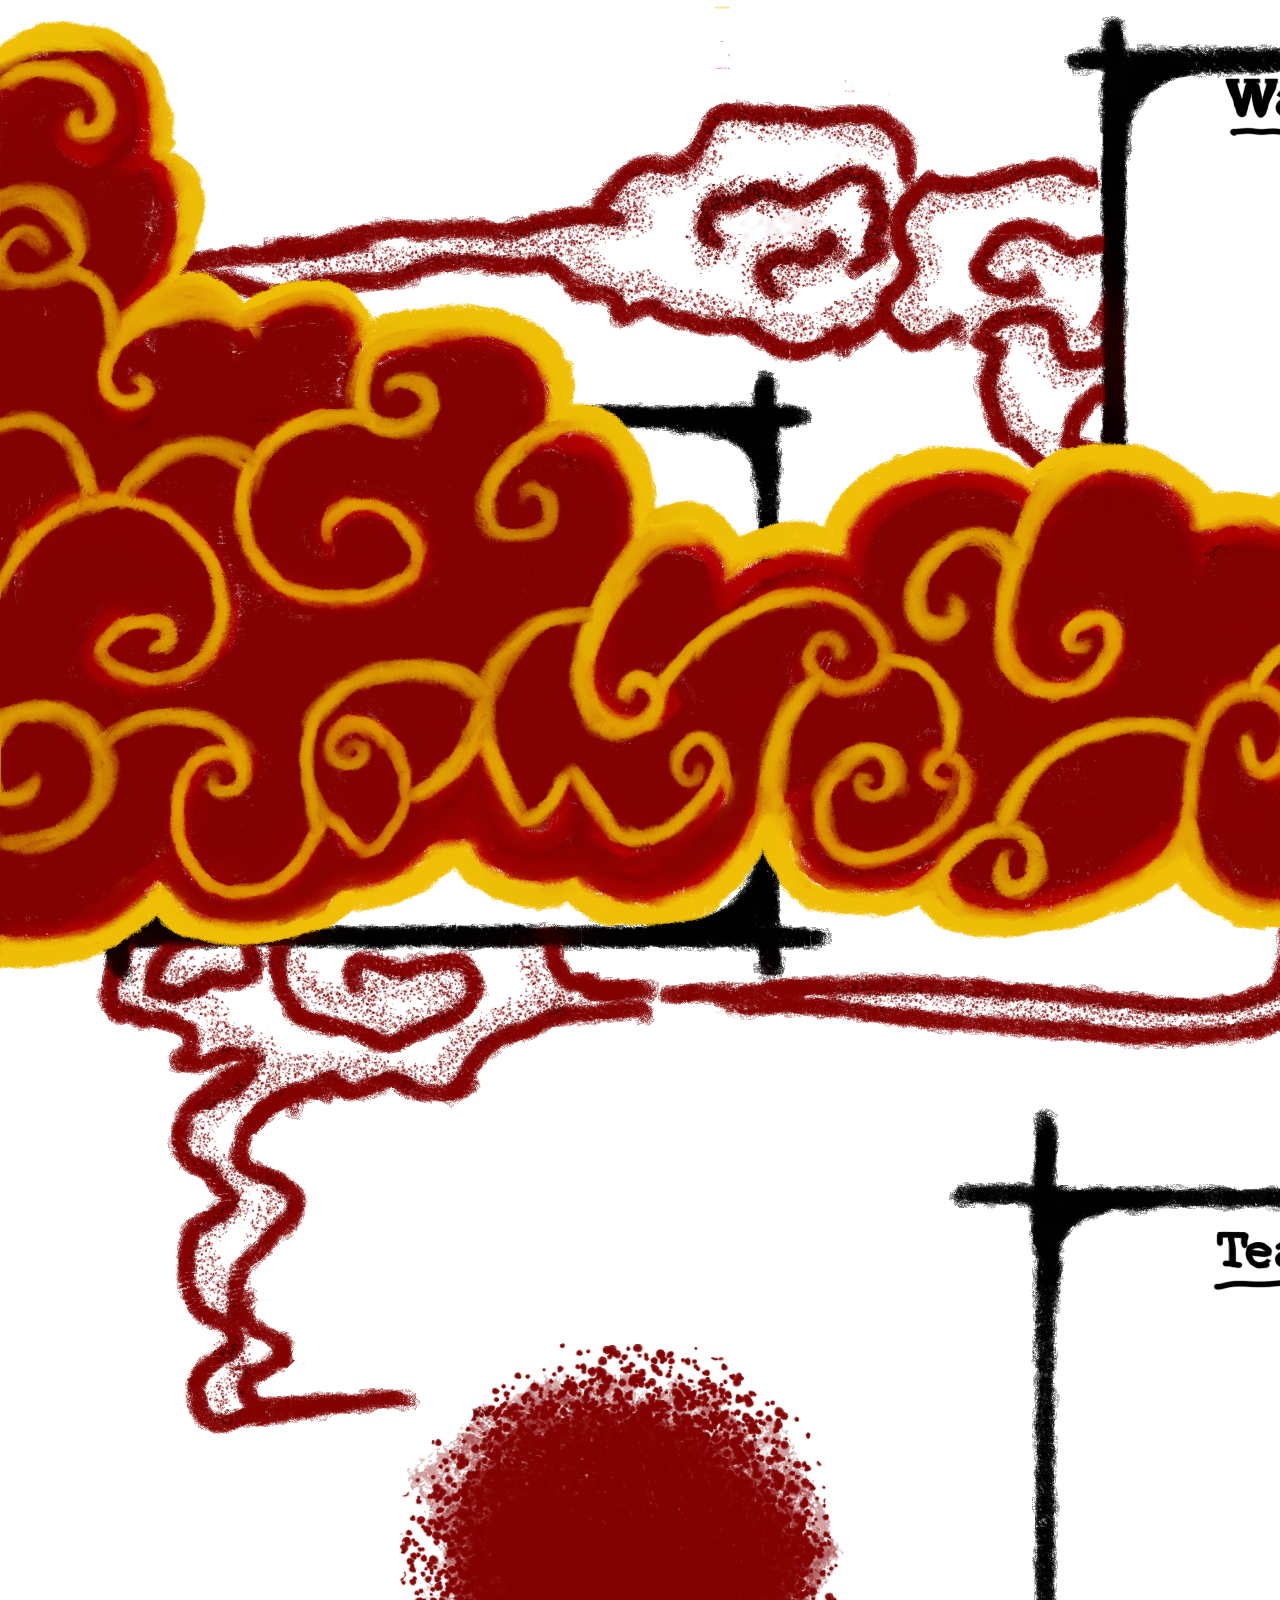
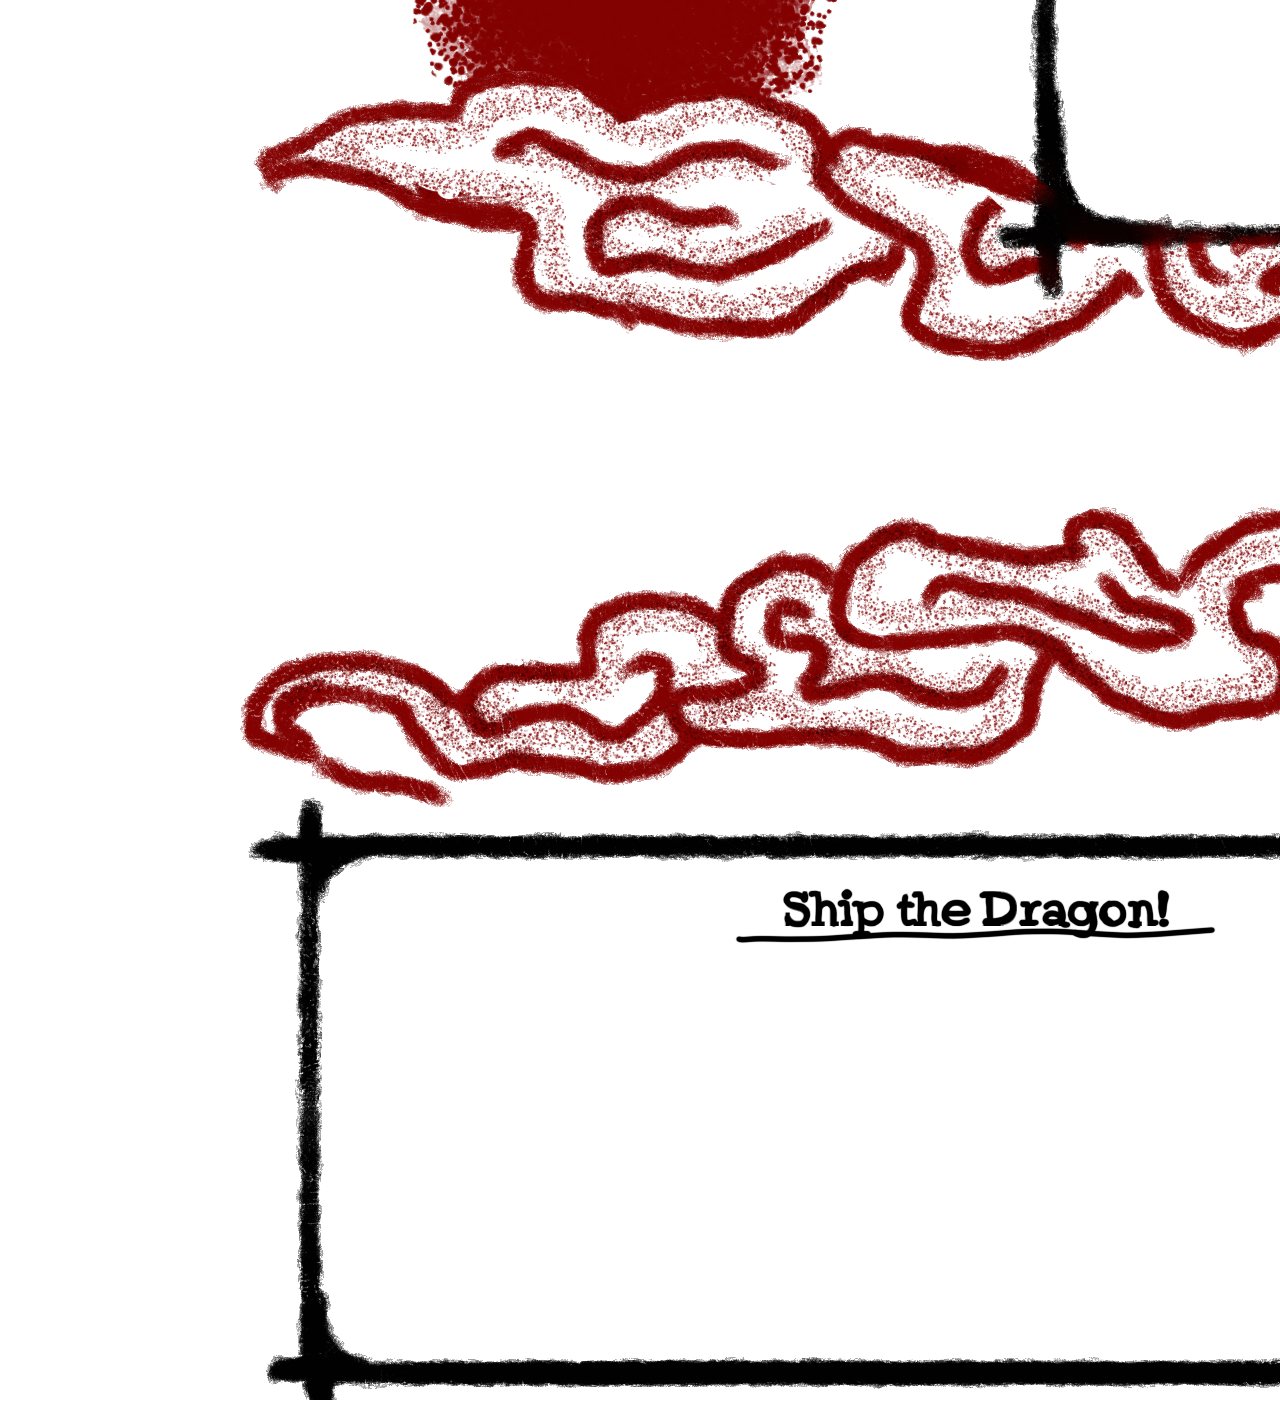
<file: stacked_milestones_clouds.html>
<!doctype html>
<html lang="en">
<head>
  <meta charset="utf-8" />
  <meta name="viewport" content="width=device-width, initial-scale=1" />
  <title>Milestones under Clouds (stack)</title>
  <style>
    html,body{height:100%;margin:0;background:transparent;}
    .stack {
      position: relative;
      display: inline-block; /* size to image intrinsic dimensions */
      overflow: visible;
    }
    .stack img {
      display: block;
      max-width: none;
      height: auto;
      user-select: none;
      -webkit-user-drag: none;
    }
    /* bottom image = Milestones, top image = Clouds */
    .stack .top {
      position: absolute;
      top: 0;
      left: 0;
      pointer-events: none;
    }
  </style>
</head>
<body>
  <div class="stack" id="stack">
    <!-- Bottom image: Milestones -->
    <img src="assets/Milestones.png" alt="Milestones (bottom)" id="bottom">
    <!-- Top image: Clouds (placed above Milestones) -->
    <img src="assets/Clouds.png" alt="Clouds (top)" class="top" id="top">
  </div>

  <script>
    // Center the top image over the bottom image by matching sizes.
    (function(){
      const bottom = document.getElementById('bottom');
      const top = document.getElementById('top');
      const stack = document.getElementById('stack');

      function align() {
        // wait until images have intrinsic sizes
        if (!bottom.naturalWidth) return;
        // size the wrapper to the bottom image's intrinsic dimensions
        stack.style.width = bottom.naturalWidth + 'px';
        stack.style.height = bottom.naturalHeight + 'px';
        // position the top image at 0,0 so it sits above without clipping
        top.style.width = top.naturalWidth + 'px';
        top.style.height = top.naturalHeight + 'px';
        top.style.objectFit = 'none';
      }

      bottom.decode?.().then(align).catch(align);
      top.decode?.().then(align).catch(align);
      // also align on window resize just in case
      window.addEventListener('resize', align);
    })();
  </script>
</body>
</html>
</file>
